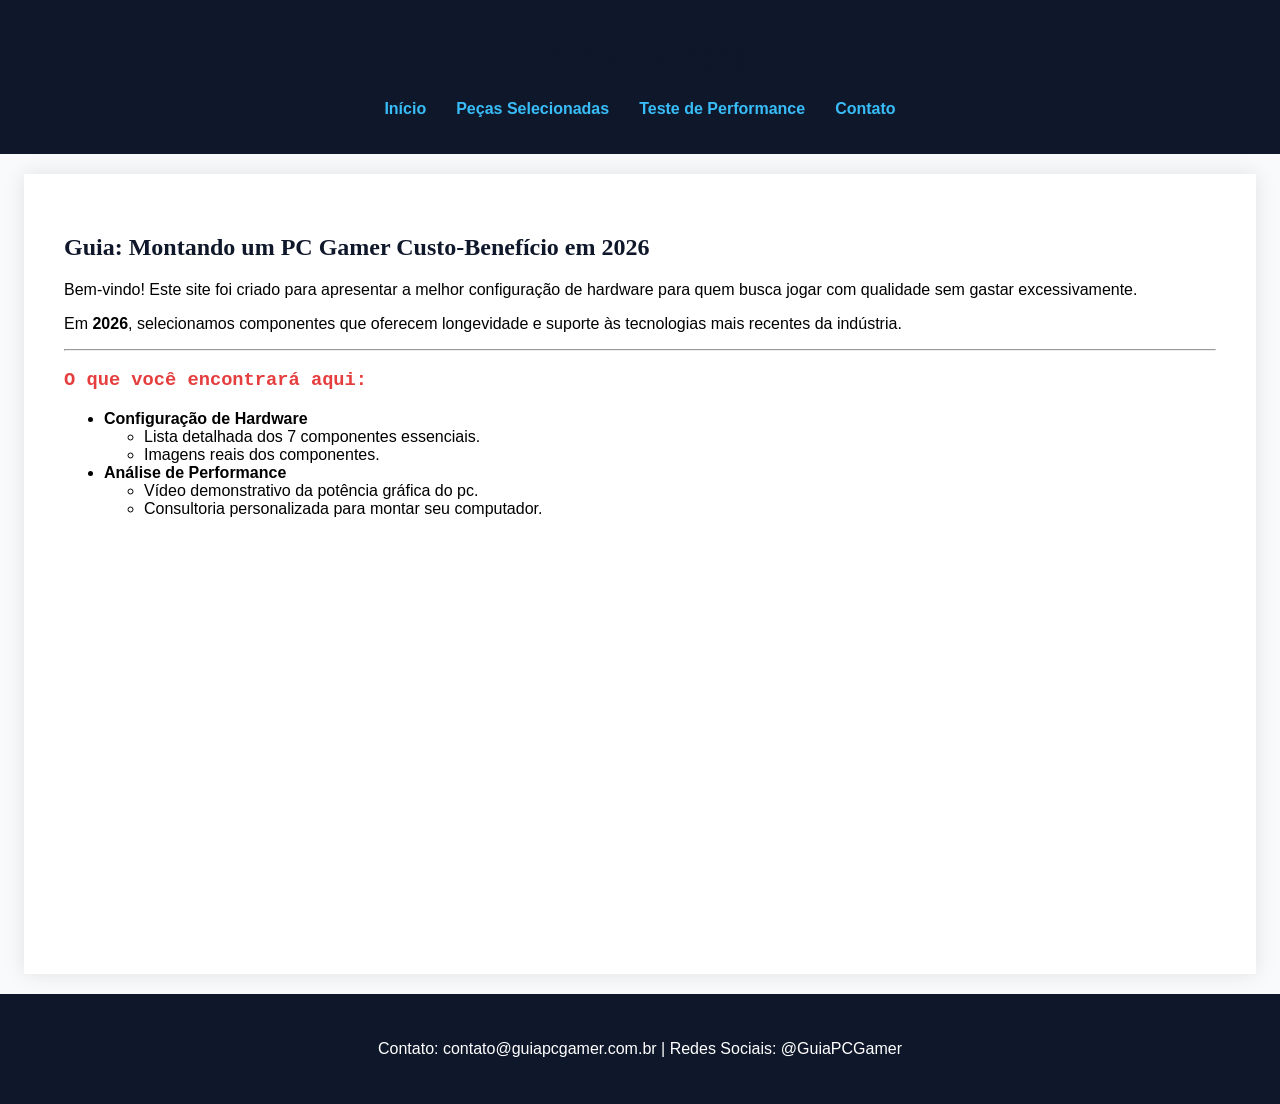
<file: index.html>
<!DOCTYPE html>
<html lang="pt-br">
<head>
    <meta charset="UTF-8">
    <title>Guia PC Gamer 2026 - Home</title>
    <link rel="stylesheet" href="css/style.css">
</head>
<body>

    <header>
        <h1>PC Gamer 2026</h1>
        <nav>
            <ul>
                <li><a href="index.html">Início</a></li>
                <li><a href="pecas.html">Peças Selecionadas</a></li>
                <li><a href="teste.html">Teste de Performance</a></li>
                <li><a href="contato.html">Contato</a></li>
            </ul>
        </nav>
    </header>

    <main>
        <section>
            <h1>Guia: Montando um PC Gamer Custo-Benefício em 2026</h1>
            
            <p>Bem-vindo! Este site foi criado para apresentar a melhor configuração de hardware para quem busca jogar com qualidade sem gastar excessivamente.</p>
            
            <p>Em <strong>2026</strong>, selecionamos componentes que oferecem longevidade e suporte às tecnologias mais recentes da indústria.</p>
            
            <hr>

            <h3>O que você encontrará aqui:</h3>
            <ul>
                <li><strong>Configuração de Hardware</strong>
                    <ul>
                        <li>Lista detalhada dos 7 componentes essenciais.</li>
                        <li>Imagens reais dos componentes.</li>
                    </ul>
                </li>
                <li><strong>Análise de Performance</strong>
                    <ul>
                        <li>Vídeo demonstrativo da potência gráfica do pc.</li>
                        <li>Consultoria personalizada para montar seu computador.</li>
                    </ul>
                </li>
            </ul>
        </section>
    </main>

    <footer>
        <p>Contato: contato@guiapcgamer.com.br | Redes Sociais: @GuiaPCGamer</p>
    </footer>

</body>
</html>
</file>
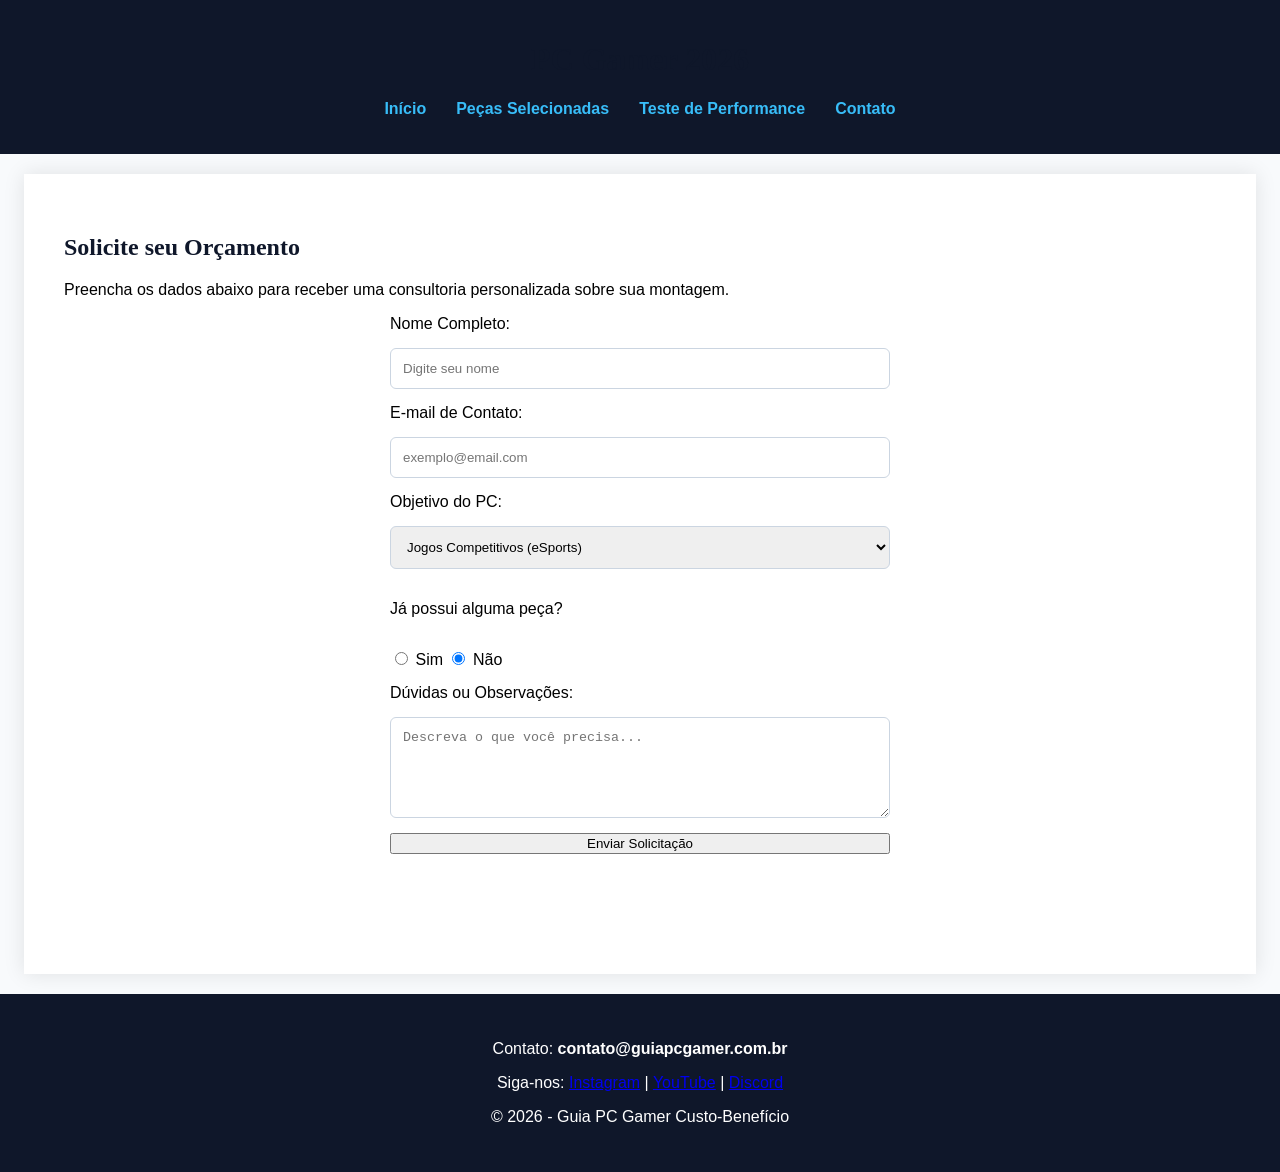
<file: contato.html>
<!DOCTYPE html>
<html lang="pt-br">
<head>
    <meta charset="UTF-8">
    <title>Contato - PC Gamer 2026</title>
    <link rel="stylesheet" href="css/style.css">
</head>
<body>
    <header>
        <div class="logo">
            <h1>PC Gamer 2026</h1>
        </div>
        <nav>
            <ul>
                <li><a href="index.html">Início</a></li>
                <li><a href="pecas.html">Peças Selecionadas</a></li>
                <li><a href="teste.html">Teste de Performance</a></li>
                <li><a href="contato.html">Contato</a></li>
            </ul>
        </nav>
    </header>

    <main>
        <section class="form-container">
            <h2>Solicite seu Orçamento</h2>
            <p>Preencha os dados abaixo para receber uma consultoria personalizada sobre sua montagem.</p>

            <form action="#" method="post">
                <label for="nome">Nome Completo:</label>
                <input type="text" id="nome" name="nome" placeholder="Digite seu nome" required>

                <label for="email">E-mail de Contato:</label>
                <input type="email" id="email" name="email" placeholder="exemplo@email.com" required>

                <label for="objetivo">Objetivo do PC:</label>
                <select id="objetivo" name="objetivo">
                    <option value="jogos">Jogos Competitivos (eSports)</option>
                    <option value="workstation">Trabalho e Edição</option>
                    <option value="streaming">Streaming e Jogos AAA</option>
                </select>

                <p>Já possui alguma peça?</p>
                <div class="radio-group">
                    <input type="radio" id="sim" name="pecas" value="sim">
                    <label for="sim">Sim</label>
                    <input type="radio" id="nao" name="pecas" value="nao" checked>
                    <label for="nao">Não</label>
                </div>

                <label for="mensagem">Dúvidas ou Observações:</label>
                <textarea id="mensagem" name="mensagem" rows="5" placeholder="Descreva o que você precisa..."></textarea>

                <button type="submit" class="btn-enviar">Enviar Solicitação</button>
            </form>
        </section>
    </main>

    <footer>
        <div class="footer-content">
            <p>Contato: <strong>contato@guiapcgamer.com.br</strong></p>
            <p>Siga-nos: 
                <a href="#">Instagram</a> | 
                <a href="#">YouTube</a> | 
                <a href="#">Discord</a>
            </p>
            <p>&copy; 2026 - Guia PC Gamer Custo-Benefício</p>
        </div>
    </footer>
</body>
</html>
</file>
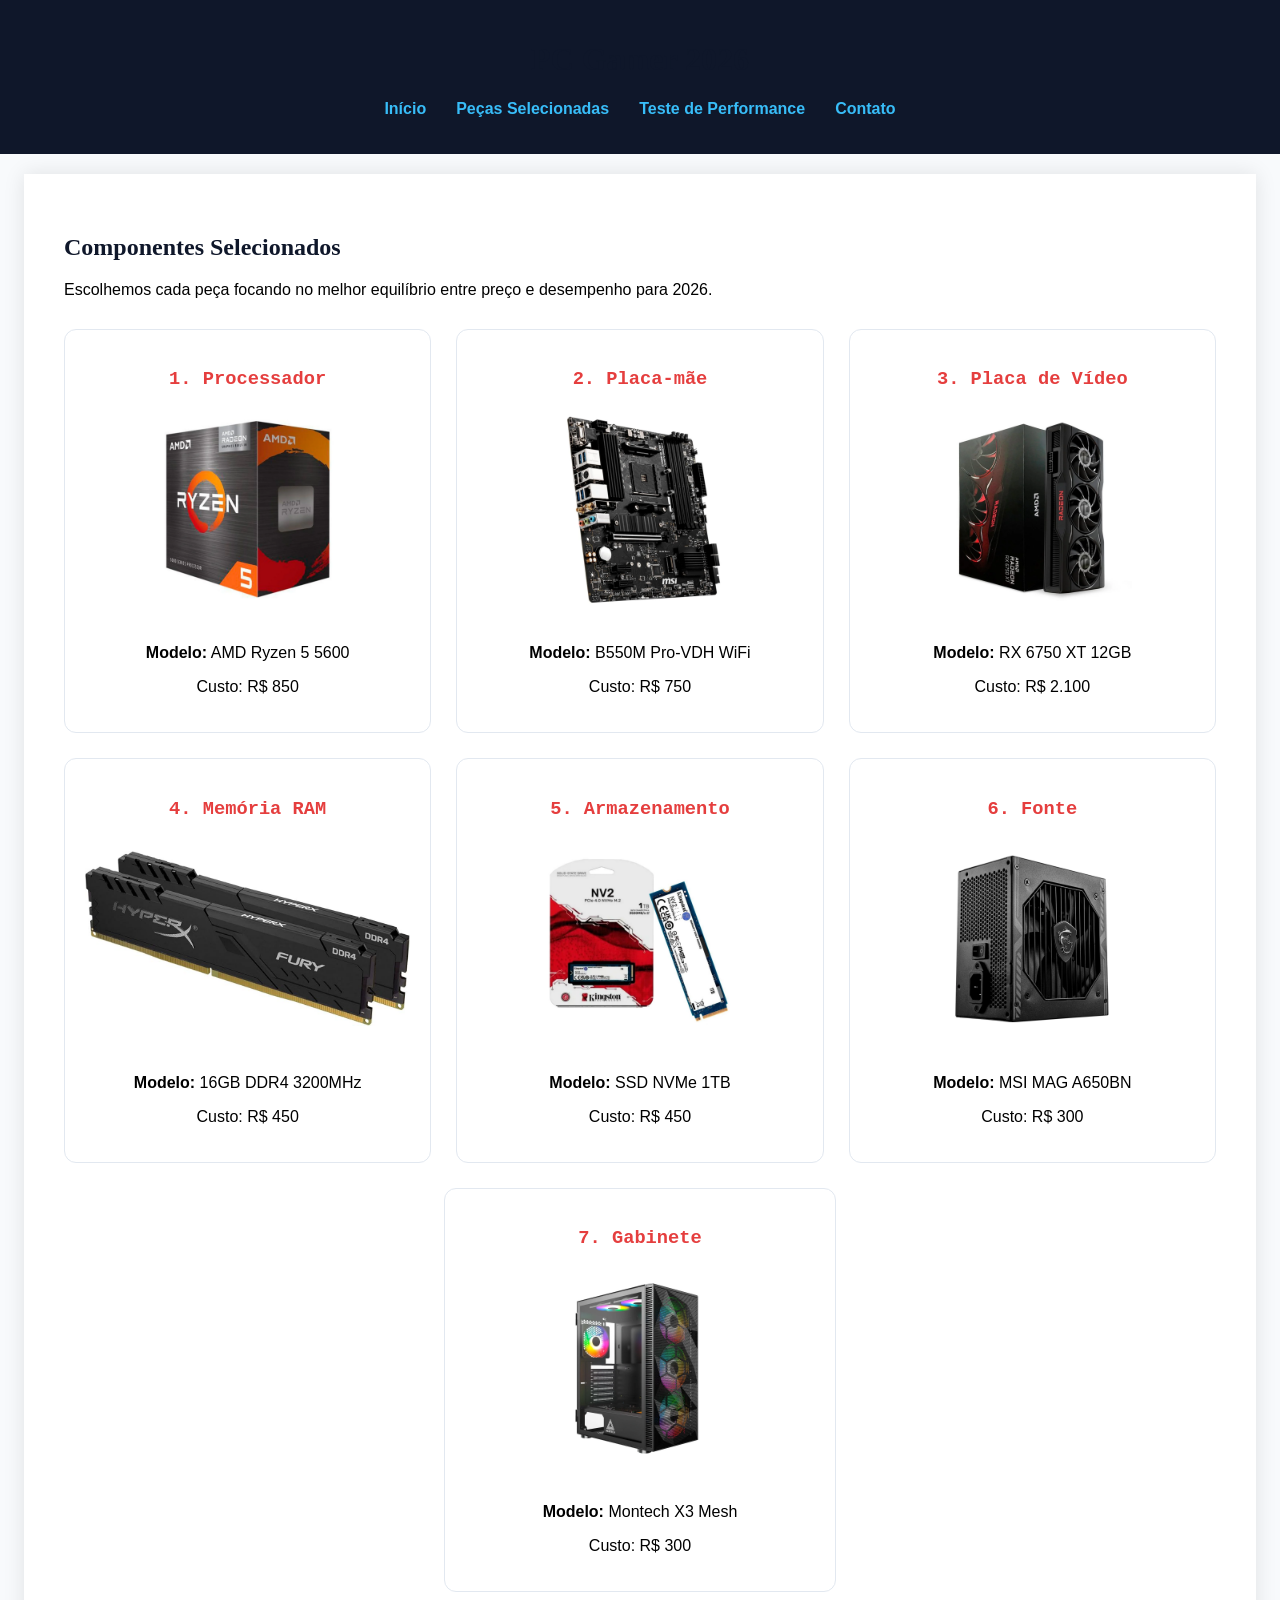
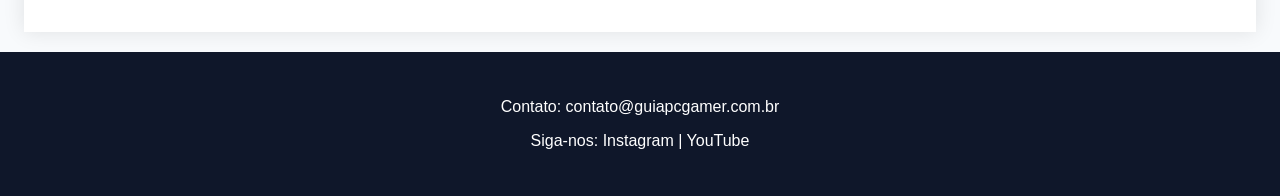
<file: pecas.html>
<!DOCTYPE html>
<html lang="pt-br">
<head>
    <meta charset="UTF-8">
    <title>Peças Selecionadas - PC Gamer 2026</title>
    <link rel="stylesheet" href="css/style.css">
</head>
<body>
    <header>
        <h1>PC Gamer 2026</h1>
        <nav>
            <ul>
                <li><a href="index.html">Início</a></li>
                <li><a href="pecas.html">Peças Selecionadas</a></li>
                <li><a href="teste.html">Teste de Performance</a></li>
                <li><a href="contato.html">Contato</a></li>
            </ul>
        </nav>
    </header>

    <main>
        <h2>Componentes Selecionados</h2>
        <p>Escolhemos cada peça focando no melhor equilíbrio entre preço e desempenho para 2026.</p>

        <div class="flex-container">
            
            <article class="card-peca">
                <h3>1. Processador</h3>
                <img src="images/processador.jpg" alt="AMD Ryzen 5 5600">
                <p><strong>Modelo:</strong> AMD Ryzen 5 5600</p>
                <p class="preco">Custo: R$ 850</p>
            </article>

            <article class="card-peca">
                <h3>2. Placa-mãe</h3>
                <img src="images/placa-mae.webp" alt="B550M Pro-VDH">
                <p><strong>Modelo:</strong> B550M Pro-VDH WiFi</p>
                <p class="preco">Custo: R$ 750</p>
            </article>

            <article class="card-peca">
                <h3>3. Placa de Vídeo</h3>
                <img src="images/placa-video.webp" alt="RX 6750 XT">
                <p><strong>Modelo:</strong> RX 6750 XT 12GB</p>
                <p class="preco">Custo: R$ 2.100</p>
            </article>

            <article class="card-peca">
                <h3>4. Memória RAM</h3>
                <img src="images/memoria.jpg" alt="Memória 16GB">
                <p><strong>Modelo:</strong> 16GB DDR4 3200MHz</p>
                <p class="preco">Custo: R$ 450</p>
            </article>

            <article class="card-peca">
                <h3>5. Armazenamento</h3>
                <img src="images/ssd.webp" alt="SSD NVMe 1TB">
                <p><strong>Modelo:</strong> SSD NVMe 1TB</p>
                <p class="preco">Custo: R$ 450</p>
            </article>

            <article class="card-peca">
                <h3>6. Fonte</h3>
                <img src="images/fonte.webp" alt="Fonte MSI 650W">
                <p><strong>Modelo:</strong> MSI MAG A650BN</p>
                <p class="preco">Custo: R$ 300</p>
            </article>

            <article class="card-peca">
                <h3>7. Gabinete</h3>
                <img src="images/gabinete.webp" alt="Gabinete Montech">
                <p><strong>Modelo:</strong> Montech X3 Mesh</p>
                <p class="preco">Custo: R$ 300</p>
            </article>

        </div>
    </main>

    <footer>
        <p>Contato: contato@guiapcgamer.com.br</p>
        <p>Siga-nos: Instagram | YouTube</p>
    </footer>
</body>
</html>
</file>
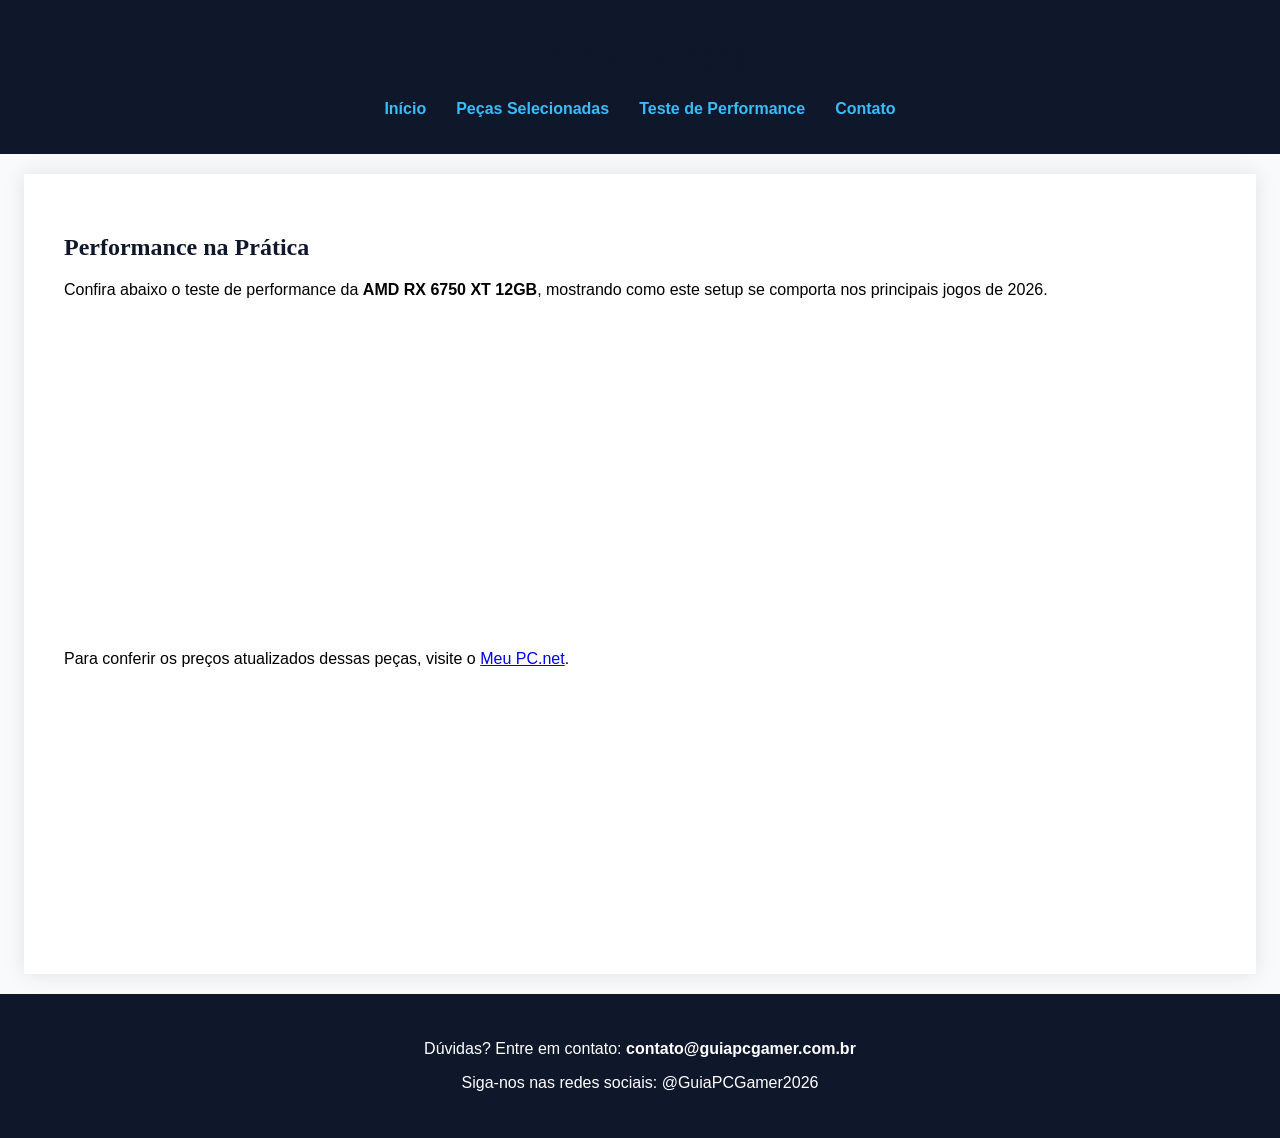
<file: teste.html>
<!DOCTYPE html>
<html lang="pt-br">
<head>
    <meta charset="UTF-8">
    <title>Teste de Performance - PC Gamer 2026</title>
    <link rel="stylesheet" href="css/style.css">
</head>
<body>
    <header>
        <h1>PC Gamer 2026</h1>
        <nav>
            <ul>
                <li><a href="index.html">Início</a></li>
                <li><a href="pecas.html">Peças Selecionadas</a></li>
                <li><a href="teste.html">Teste de Performance</a></li>
                <li><a href="contato.html">Contato</a></li>
            </ul>
        </nav>
    </header>

    <main>
        <section>
            <h1>Performance na Prática</h1>
            <p>Confira abaixo o teste de performance da <strong>AMD RX 6750 XT 12GB</strong>, mostrando como este setup se comporta nos principais jogos de 2026.</p>

           <div class="video-container">
    <iframe 
        width="560" 
        height="315" 
        src="https://www.youtube.com/embed/FSOrjEcaDSQ" 
        title="YouTube video player" 
        frameborder="0" 
        allow="accelerometer; autoplay; clipboard-write; encrypted-media; gyroscope; picture-in-picture; web-share" 
        allowfullscreen>
    </iframe>
</div>

            <p>Para conferir os preços atualizados dessas peças, visite o <a href="https://www.meupc.net" target="_blank">Meu PC.net</a>.</p>
        </section>
    </main>

    <footer>
        <p>Dúvidas? Entre em contato: <strong>contato@guiapcgamer.com.br</strong></p>
        <p>Siga-nos nas redes sociais: @GuiaPCGamer2026</p>
    </footer>
</body>
</html>
</file>
<file: css/style.css>
:root {
    --cor-principal: #0f172a;   
    --cor-secundaria: #38bdf8;   
    --cor-detalhe: #e53e3e;      
    --fundo: #f8fafc;
}

body {
    background-color: var(--fundo);
    
    font-family: 'Segoe UI', Tahoma, Geneva, Verdana, sans-serif; 
    margin: 0;
    display: flex;
    flex-direction: column;
    align-items: center; 
}

main {
    width: 90%;
    max-width: 1200px;
    background: white;
    padding: 40px;
    margin: 20px 0;
    box-shadow: 0 0 20px rgba(0,0,0,0.1);
    min-height: 80vh;
}

h1, h2 { font-family: 'Georgia', serif; color: var(--cor-principal); }
h3 { font-family: 'Courier New', monospace; color: var(--cor-detalhe); }

header {
    width: 100%;
    background-color: var(--cor-principal);
    color: white;
    text-align: center;
    padding: 20px 0;
}

nav ul {
    list-style: none;
    padding: 0;
    display: flex;
    justify-content: center;
    gap: 30px;
}

nav a {
    text-decoration: none;
    color: var(--cor-secundaria);
    font-weight: bold;
}

nav a:hover {
    color: white;
    text-decoration: underline;
}

.flex-container {
    display: flex;
    flex-wrap: wrap; 
    justify-content: center;
    gap: 25px;
    margin-top: 30px;
}

.card-peca {
    flex: 1 1 300px;
    max-width: 350px;
    border: 1px solid #e2e8f0;
    border-radius: 12px;
    padding: 20px;
    text-align: center;
    transition: transform 0.3s;
}

.card-peca:hover {
    transform: translateY(-10px);
    box-shadow: 0 10px 20px rgba(0,0,0,0.1);
}

.card-peca img {
    width: 100%;
    height: 200px;
    object-fit: contain;
    margin-bottom: 15px;
}

form {
    display: flex;
    flex-direction: column;
    max-width: 500px;
    gap: 15px;
    margin: 0 auto; 
}

input, select, textarea {
    padding: 12px;
    border: 1px solid #cbd5e1;
    border-radius: 6px;
}

footer {
    width: 100%;
    background-color: var(--cor-principal);
    color: white;
    text-align: center;
    padding: 30px 0;
    margin-top: auto;
}
</file>
